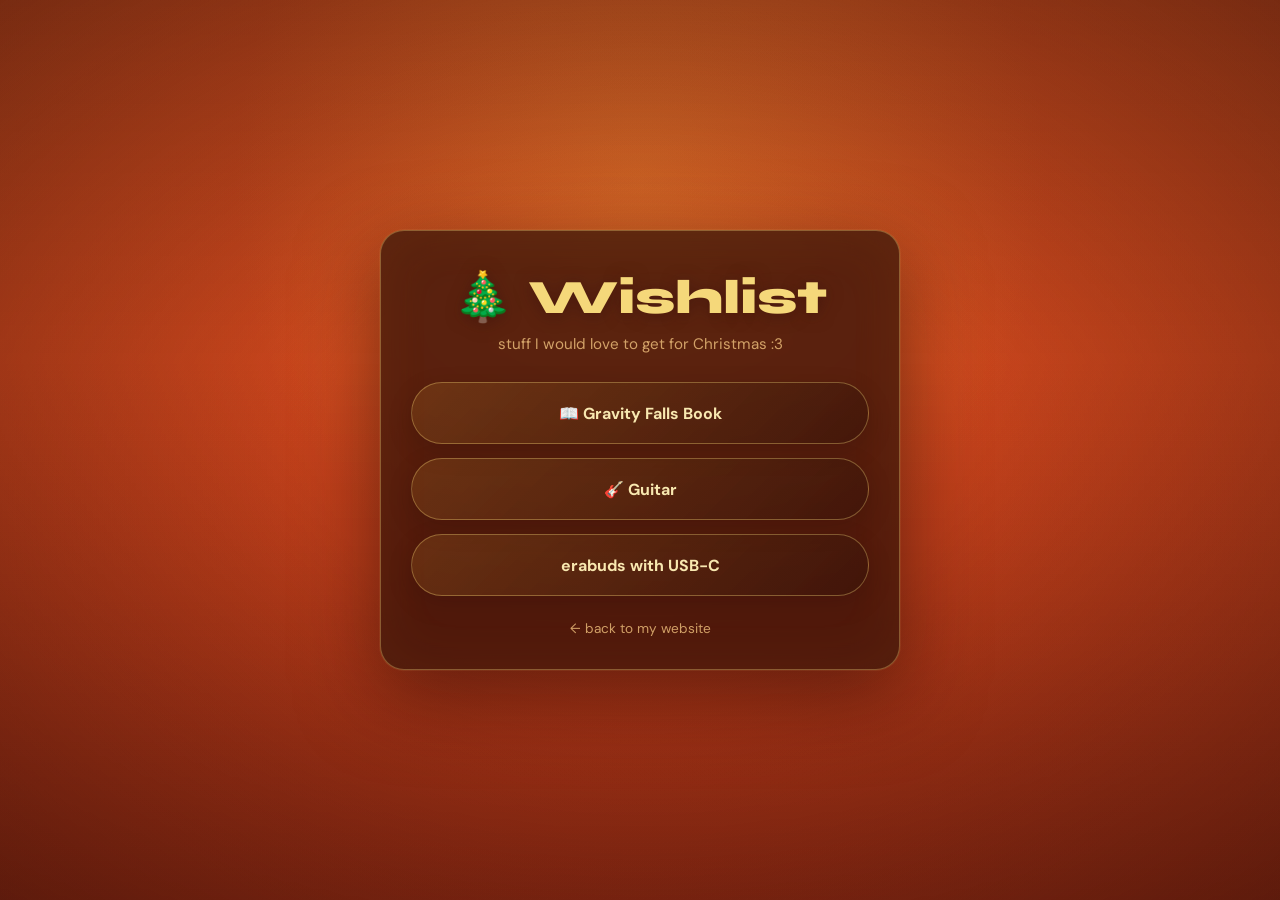
<file: wishlist.html>
<!DOCTYPE html>
<html lang="en">
<head>
    <meta charset="UTF-8">
    <meta name="viewport" content="width=device-width, initial-scale=1.0">

    <title>Birthday Wishlist</title>

    <link rel="preconnect" href="https://fonts.googleapis.com">
    <link rel="preconnect" href="https://fonts.gstatic.com" crossorigin>
    <link href="https://fonts.googleapis.com/css2?family=DM+Sans:wght@400;500;600;700&family=Syne:wght@600;700;800&display=swap" rel="stylesheet">

    <style>
        * {
            box-sizing: border-box;
            margin: 0;
            padding: 0;
        }

        :root {
            --sun-pale: #f5d87a;
            --sun-bright: #f8c040;
            --sky-deep: #c43a1a;
            --sky-mid: #d45020;
            --water: #e06028;
            --silhouette: #3d120e;

            --card-bg: rgba(45, 15, 8, 0.72);
            --card-border: rgba(245, 216, 122, 0.35);

            --text-primary: #f8e8b0;
            --text-muted: rgba(232, 184, 120, 0.85);
        }

        html,
        body {
            min-height: 100%;
        }

        body {
            min-height: 100vh;

            font-family: "DM Sans", sans-serif;
            color: var(--text-primary);

            background:
                radial-gradient(
                    ellipse at 50% 20%,
                    rgba(248, 192, 64, 0.25),
                    transparent 45%
                ),
                linear-gradient(
                    180deg,
                    var(--sky-mid),
                    var(--sky-deep)
                );

            display: flex;
            align-items: center;
            justify-content: center;

            padding: 30px 20px;

            overflow-x: hidden;
        }

        /* Dark vignette like the main website */
        body::before {
            content: "";
            position: fixed;
            inset: 0;

            pointer-events: none;

            background:
                radial-gradient(
                    ellipse at center,
                    transparent 35%,
                    rgba(30, 8, 4, 0.45) 100%
                ),
                linear-gradient(
                    to bottom,
                    rgba(30, 8, 4, 0.1),
                    transparent 40%,
                    rgba(30, 8, 4, 0.3)
                );
        }

        .wishlist-card {
            position: relative;
            z-index: 2;

            width: min(520px, 94vw);

            padding: 38px 30px 32px;

            background: var(--card-bg);

            border: 1px solid var(--card-border);
            border-radius: 24px;

            backdrop-filter: blur(20px);
            -webkit-backdrop-filter: blur(20px);

            box-shadow:
                0 0 0 1px rgba(245, 216, 122, 0.08),
                0 24px 80px rgba(30, 8, 4, 0.5),
                0 0 60px rgba(248, 192, 64, 0.06) inset;

            animation: cardIn 0.7s cubic-bezier(0.16, 1, 0.3, 1);
        }

        @keyframes cardIn {
            from {
                opacity: 0;
                transform: translateY(24px);
            }

            to {
                opacity: 1;
                transform: translateY(0);
            }
        }

        .title {
            text-align: center;
            margin-bottom: 8px;

            font-family: "Syne", sans-serif;
            font-size: clamp(2rem, 7vw, 3rem);
            font-weight: 800;

            color: var(--sun-pale);

            text-shadow:
                0 2px 16px rgba(61, 18, 14, 0.6);
        }

        .subtitle {
            text-align: center;

            margin-bottom: 28px;

            color: var(--text-muted);
            font-size: 0.95rem;
        }

        .wishlist {
            display: flex;
            flex-direction: column;
            gap: 14px;
        }

        /* The pill buttons */
        .wishlist-button {
            position: relative;

            display: flex;
            align-items: center;
            justify-content: center;

            width: 100%;
            min-height: 62px;

            padding: 15px 24px;

            border-radius: 999px;

            border: 1px solid rgba(245, 216, 122, 0.35);

            background:
                linear-gradient(
                    135deg,
                    rgba(248, 192, 64, 0.13),
                    rgba(45, 15, 8, 0.45)
                );

            color: var(--text-primary);

            font-family: "DM Sans", sans-serif;
            font-size: 1rem;
            font-weight: 700;

            text-decoration: none;

            box-shadow:
                0 8px 25px rgba(30, 8, 4, 0.18);

            transition:
                transform 0.2s ease,
                border-color 0.2s ease,
                background 0.2s ease,
                box-shadow 0.2s ease;
        }

        .wishlist-button:hover {
            transform: translateY(-2px) scale(1.015);

            border-color: rgba(245, 216, 122, 0.7);

            background:
                linear-gradient(
                    135deg,
                    rgba(248, 192, 64, 0.25),
                    rgba(45, 15, 8, 0.55)
                );

            box-shadow:
                0 12px 35px rgba(30, 8, 4, 0.3),
                0 0 25px rgba(248, 192, 64, 0.08);
        }

        .wishlist-button:active {
            transform: scale(0.98);
        }

        .back {
            display: block;

            margin-top: 24px;

            text-align: center;

            color: var(--text-muted);

            font-size: 0.85rem;
            text-decoration: none;

            transition:
                color 0.2s ease,
                transform 0.2s ease;
        }

        .back:hover {
            color: var(--sun-pale);
            transform: translateX(-2px);
        }

        @media (max-width: 500px) {
            body {
                padding: 20px 14px;
            }

            .wishlist-card {
                padding: 30px 20px 25px;
                border-radius: 22px;
            }

            .wishlist-button {
                min-height: 58px;
            }
        }
    </style>
</head>

<body>

    <main class="wishlist-card">

        <h1 class="title">🎄 Wishlist</h1>

        <p class="subtitle">
            stuff I would love to get for Christmas :3
        </p>

        <div class="wishlist" id="wishlist"></div>

        <a class="back" href="index.html">
            ← back to my website
        </a>

    </main>

    <script>
        const WISHLIST_ITEMS = [
    {
        label: "📖 Gravity Falls Book",
        url: "https://books.disney.com/book/the-art-of-gravity-falls/"
    },
    {
        label: "🎸 Guitar",
        url: ""
    },
    {
        label: "erabuds with USB-C",
        url: "https://www.amazon.de/Sennheiser-Ear-Kopfh%C3%B6rer-USB-C-Anschluss-EIN-Tasten-Fernbedienung-Ger%C3%A4uschunterdr%C3%BCckung-Wei%C3%9F/dp/B0H1N4F5L9?smid=A3JWKAKR8XB7XF&language=de_DE&th=1"
    }
];

        const wishlist = document.getElementById("wishlist");

        WISHLIST_ITEMS.forEach(item => {
            const button = document.createElement("a");

            button.className = "wishlist-button";
            button.href = item.url;
            button.target = "_blank";
            button.rel = "noopener noreferrer";
            button.textContent = item.label;

            wishlist.appendChild(button);
        });
    </script>

</body>
</html>
</file>
